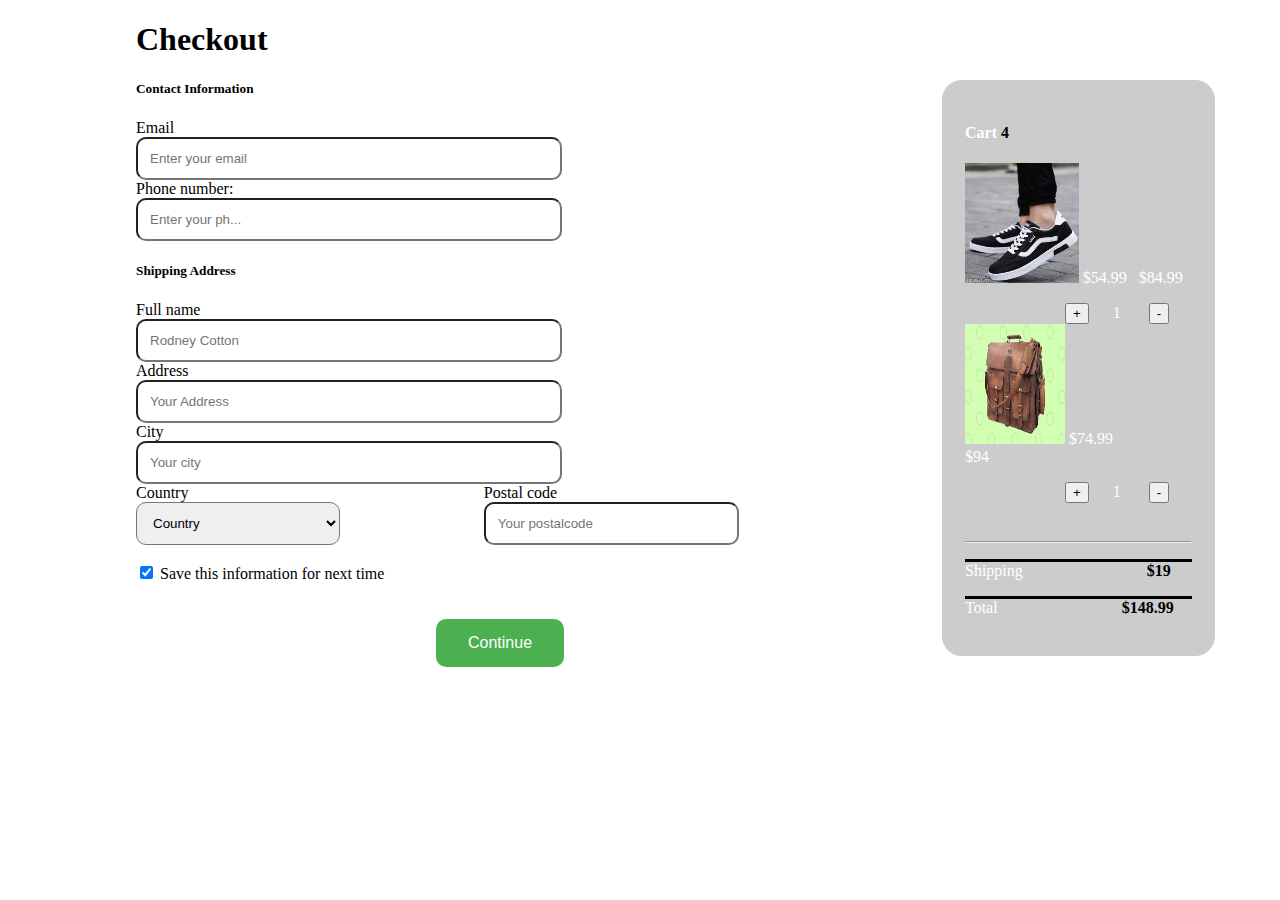
<file: index.html>
<!DOCTYPE html>
<html lang="en">

<head>
    <title>example</title>
    <meta charset="utf-8">
    <link rel="stylesheet" href="edit.css">

</head>

<body>
    <h1>Checkout</h1>
    <div class="cart">
        <h4>Cart
            <span class="price" style="color:black">
                <i class="fa fa-shopping-cart"></i>
                <b>4</b>
            </span>
        </h4>
       <img src="download.jpg" class="img" height=120px> $54.99</span>&ensp; $84.99</p>
       <div class="box">

        &ensp; &ensp; &ensp;&ensp; &ensp; &ensp;&ensp; &ensp; &ensp;
        <input type="submit" value="+" class="sm">
        &ensp;  &ensp;1  &ensp;  &ensp;
        <input type="submit" value="-" class="sb">

       </div>
     <img src="images.jpg" class="img" height=120px width="100px"> <span class="price">$74.99</span>&ensp;&ensp; &ensp; &ensp; &ensp;  $94</p>
     <div class="box">
        &ensp; &ensp; &ensp;&ensp; &ensp; &ensp;&ensp; &ensp; &ensp;
        <input type="submit" value="+" class="sb">
        &ensp;  &ensp;1  &ensp;  &ensp;
        <input type="submit" value="-" class="sb">

       </div>
        <div class="total">
            <hr>
            <p>Shipping <span class="price" style="color:black"><b>&ensp; &ensp; &ensp; &ensp; &ensp; &ensp; &ensp; &ensp; &ensp; &ensp; $19</b></span></p>
            <p>Total <span class="price" style="color:black"><b>&ensp; &ensp; &ensp; &ensp; &ensp; &ensp; &ensp; &ensp; &ensp; &ensp; $148.99</b></span></p>
            </hr>
        </div>

    </div>
    <div class="row">
        <div class="col-75">

            <form action="/action_page.php">

                <div class="row">
                    <div class="col-50">

                        <h5>Contact Information</h5>
                        <label for="email">  Email </label>
                      <br> <input type="text" id="email" name="email" placeholder="Enter your email"></br>


                        <div class="col-50">
                            <label for="phone number">   Phone number:</label>
                         <br> <input type="text" id="zip" name="zip"
                                placeholder="Enter your ph..."></br>
                        </div>
                    </div>
                </div>

                <div class="col-50">
                    <h5>Shipping Address</h5>

                    <label for-label>
                        Full name<br><input type="text" id="Fname" name="Full name" placeholder="Rodney Cotton"></br>
                        <label for-label>
                            Address<br><input type="text" id="add" name="Address" placeholder="Your Address"></br>
                            <label for-label>
                                City<br><input type="text" id="city" name="city" placeholder="Your city"></br>




                </div>
                <div class="country">
                    <label for="items">Country</label><br>

                    <select id="things">
                        <option value="thing-1">Country</option>
                        <option value="thing-2"></option>
                        <option value="thing-3"></option>
                        <option value="thing-4"></option>
                    </select><br>
                </div>
                <div class="postalcode">
                    <label for-label>
                        Postal code<br> <input type="text" id="pc" name="pc" placeholder="Your postalcode"><br>
                </div>



        </div>

    </div>
    <label>
        <br> <input type="checkbox" checked="checked" name="sameadr"> Save this information for next time<br>
    </label>
    <br>
    </br>


    <div class="button">
        &ensp; &ensp; &ensp; &ensp; &ensp; &ensp; &ensp; &ensp; &ensp; &ensp; &ensp; &ensp; &ensp; &ensp; &ensp; &ensp; &ensp; &ensp; &ensp; &ensp; &ensp; &ensp; &ensp; &ensp; &ensp;  <input type="submit" value="Continue" class="btn">
    </div>




    </div>

</body>

</html>
</file>
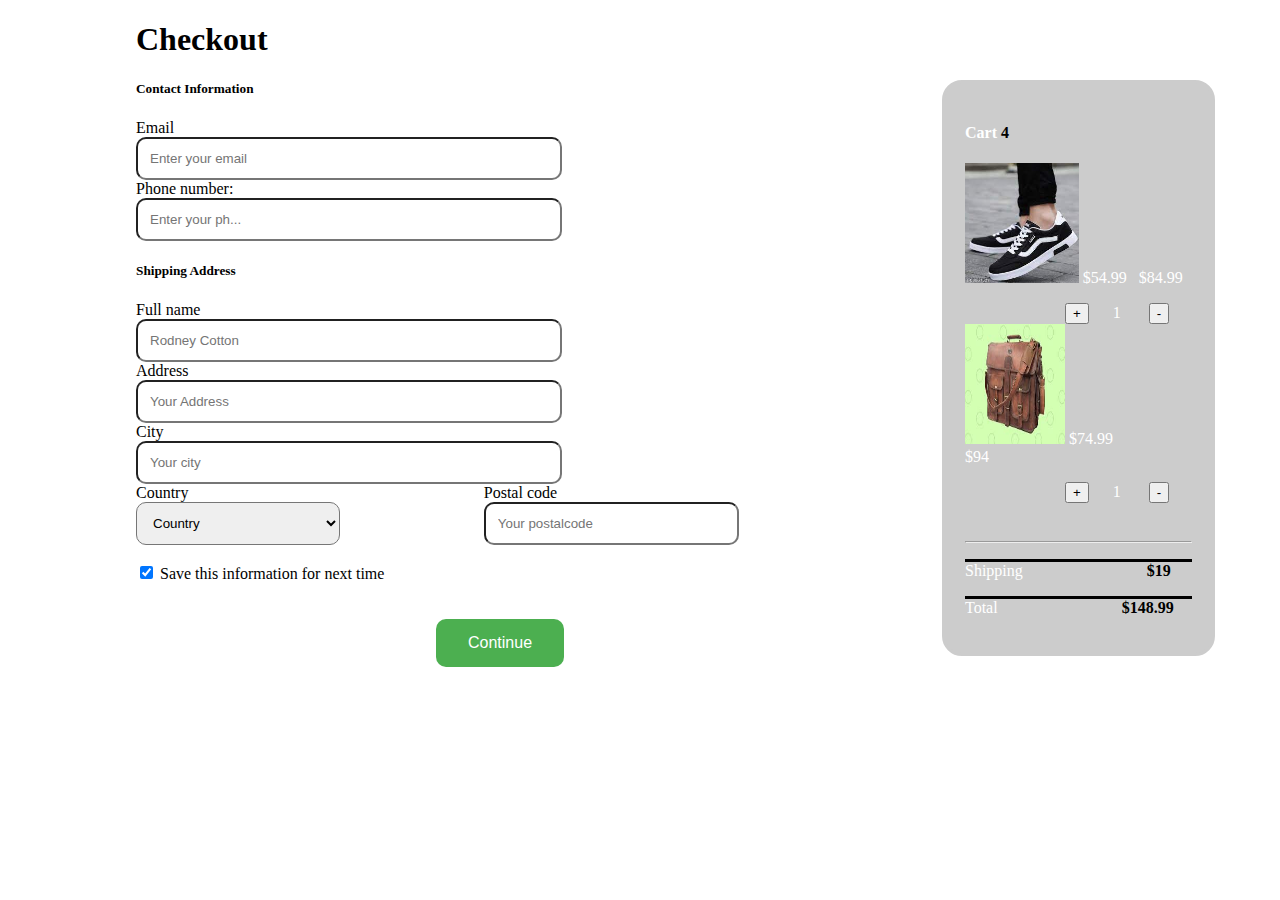
<file: home.html>
<!DOCTYPE html>
<html lang="en">

<head>
    <title>example</title>
    <meta charset="utf-8">
    <link rel="stylesheet" href="edit.css">

</head>

<body>
    <h1>Checkout</h1>
    <div class="cart">
        <h4>Cart
            <span class="price" style="color:black">
                <i class="fa fa-shopping-cart"></i>
                <b>4</b>
            </span>
        </h4>
       <img src="download.jpg" class="img" height=120px> $54.99</span>&ensp; $84.99</p>
       <div class="box">

        &ensp; &ensp; &ensp;&ensp; &ensp; &ensp;&ensp; &ensp; &ensp;
        <input type="submit" value="+" class="sm">
        &ensp;  &ensp;1  &ensp;  &ensp;
        <input type="submit" value="-" class="sb">

       </div>
     <img src="images.jpg" class="img" height=120px width="100px"> <span class="price">$74.99</span>&ensp;&ensp; &ensp; &ensp; &ensp;  $94</p>
     <div class="box">
        &ensp; &ensp; &ensp;&ensp; &ensp; &ensp;&ensp; &ensp; &ensp;
        <input type="submit" value="+" class="sb">
        &ensp;  &ensp;1  &ensp;  &ensp;
        <input type="submit" value="-" class="sb">

       </div>
        <div class="total">
            <hr>
            <p>Shipping <span class="price" style="color:black"><b>&ensp; &ensp; &ensp; &ensp; &ensp; &ensp; &ensp; &ensp; &ensp; &ensp; $19</b></span></p>
            <p>Total <span class="price" style="color:black"><b>&ensp; &ensp; &ensp; &ensp; &ensp; &ensp; &ensp; &ensp; &ensp; &ensp; $148.99</b></span></p>
            </hr>
        </div>

    </div>
    <div class="row">
        <div class="col-75">

            <form action="/action_page.php">

                <div class="row">
                    <div class="col-50">

                        <h5>Contact Information</h5>
                        <label for="email">  Email </label>
                      <br> <input type="text" id="email" name="email" placeholder="Enter your email"></br>


                        <div class="col-50">
                            <label for="phone number">   Phone number:</label>
                         <br> <input type="text" id="zip" name="zip"
                                placeholder="Enter your ph..."></br>
                        </div>
                    </div>
                </div>

                <div class="col-50">
                    <h5>Shipping Address</h5>

                    <label for-label>
                        Full name<br><input type="text" id="Fname" name="Full name" placeholder="Rodney Cotton"></br>
                        <label for-label>
                            Address<br><input type="text" id="add" name="Address" placeholder="Your Address"></br>
                            <label for-label>
                                City<br><input type="text" id="city" name="city" placeholder="Your city"></br>




                </div>
                <div class="country">
                    <label for="items">Country</label><br>

                    <select id="things">
                        <option value="thing-1">Country</option>
                        <option value="thing-2"></option>
                        <option value="thing-3"></option>
                        <option value="thing-4"></option>
                    </select><br>
                </div>
                <div class="postalcode">
                    <label for-label>
                        Postal code<br> <input type="text" id="pc" name="pc" placeholder="Your postalcode"><br>
                </div>



        </div>

    </div>
    <label>
        <br> <input type="checkbox" checked="checked" name="sameadr"> Save this information for next time<br>
    </label>
    <br>
    </br>


    <div class="button">
        &ensp; &ensp; &ensp; &ensp; &ensp; &ensp; &ensp; &ensp; &ensp; &ensp; &ensp; &ensp; &ensp; &ensp; &ensp; &ensp; &ensp; &ensp; &ensp; &ensp; &ensp; &ensp; &ensp; &ensp; &ensp;  <input type="submit" value="Continue" class="btn">
    </div>




    </div>

</body>

</html>
</file>
<file: edit.css>
body{
padding-left: 10%;
}
h1
{
    font-family: verdana;
}
h5
{
    font-family: verdana;
}
form input[type=text]
{
    border-radius: 10px;
    width: 35%;
   padding: 12px;
   
   
}
label
{
    font-family: verdana;
}
.icon {
    position: relative;
    left: 10px;
    top: 0;
    font-size: 15px;
    color: #aaa;
    height: 100%;
    display: flex;
    align-items: center;
    justify-content: center;
}



.button 
{
   margin-right: 200px;
}





.btn{
    background-color: #4CAF50; /* Green */
    border: none;
    color: white;
    padding: 15px 32px;
    text-align: center;
    text-decoration: none;
    display: inline-block;
    font-size: 16px;
    border-radius: 10px;
}
.cart{
     
    font-family: verdana;
  
    margin-right:5%;
    border:#ccc;
    border-style:solid;
    border-radius: 20px;
    border-style: solid;
    padding:20px;
    background:#ccc;
    color:white;
    width: 20%;
    
    float: right;

}


.cart .total p
{
    border-top: 3px solid rgb(0, 0, 0);
}
.cart .total
{
    padding-top: 30px;
}

label
{
    padding-bottom: 20px;
}



.country{
   width: 30%;
   float: left;
  
margin-right: 7px;
}

.country select
{
    border-radius: 10px;
    width: 60%;
   padding: 12px;

}

.postalcode input[type=text]
{
    width : 20%;
}
.box
{
    align-content:center;
}
</file>
